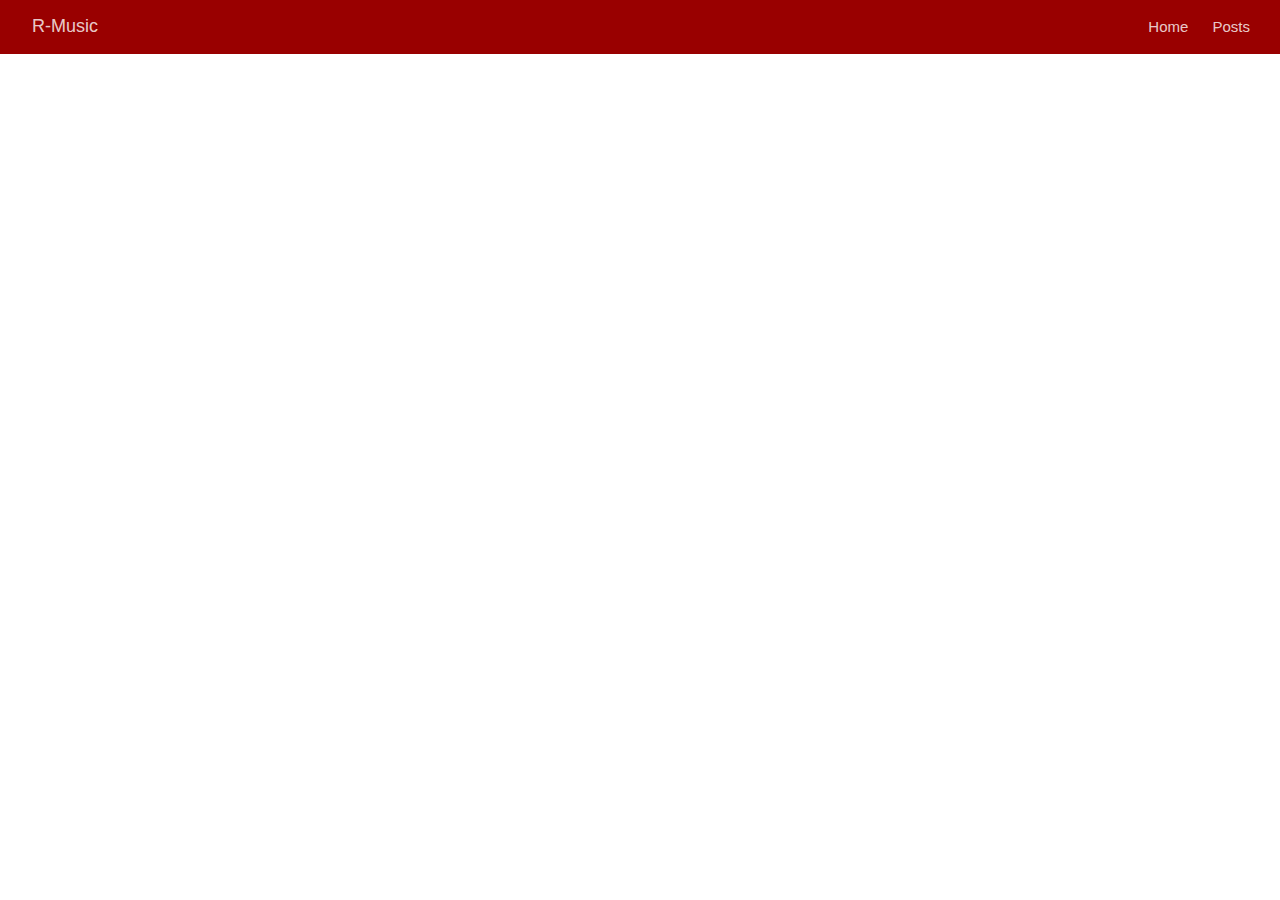
<file: index.html>
<!DOCTYPE html>

<html xmlns="http://www.w3.org/1999/xhtml" lang="" xml:lang="">

<head>
  <meta charset="utf-8"/>
  <meta name="viewport" content="width=device-width, initial-scale=1"/>
  <meta http-equiv="X-UA-Compatible" content="IE=Edge,chrome=1"/>
  <meta name="generator" content="radix" />
  <link rel="alternate" type="application/rss+xml" href="https://r-music.github.io/index.xml" />

  <style type="text/css">
  /* Hide doc at startup (prevent jankiness while JS renders/transforms) */
  body {
    visibility: hidden;
  }
  </style>

 <!--radix_placeholder_import_source-->
 <!--/radix_placeholder_import_source-->

  <!--radix_placeholder_meta_tags-->
  <title>R-Music</title>
  
  <meta property="description" itemprop="description" content="Music data extraction &amp; analysis in R"/>
  
  
  
  <!--  https://developers.facebook.com/docs/sharing/webmasters#markup -->
  <meta property="og:title" content="R-Music"/>
  <meta property="og:type" content="article"/>
  <meta property="og:description" content="Music data extraction &amp; analysis in R"/>
  <meta property="og:locale" content="en_US"/>
  <meta property="og:site_name" content="R-Music"/>
  
  <!--  https://dev.twitter.com/cards/types/summary -->
  <meta property="twitter:card" content="summary"/>
  <meta property="twitter:title" content="R-Music"/>
  <meta property="twitter:description" content="Music data extraction &amp; analysis in R"/>
  
  <!--/radix_placeholder_meta_tags-->
  <!--radix_placeholder_rmarkdown_metadata-->
  
  <script type="text/json" id="radix-rmarkdown-metadata">
  {"type":"list","attributes":{"names":{"type":"character","attributes":{},"value":["title","site","listing","description"]}},"value":[{"type":"character","attributes":{},"value":["R-Music"]},{"type":"character","attributes":{},"value":["radix::radix_website"]},{"type":"character","attributes":{},"value":["posts"]},{"type":"character","attributes":{},"value":["Music data extraction & analysis in R"]}]}
  </script>
  <!--/radix_placeholder_rmarkdown_metadata-->
  <!--radix_placeholder_navigation_in_header-->
  
  <script type="application/javascript">
  
    window.headroom_prevent_pin = false;
  
    window.document.addEventListener("DOMContentLoaded", function (event) {
  
      // initialize headroom for banner
      var header = $('header').get(0);
      var headerHeight = header.offsetHeight;
      var headroom = new Headroom(header, {
        onPin : function() {
          if (window.headroom_prevent_pin) {
            window.headroom_prevent_pin = false;
            headroom.unpin();
          }
        }
      });
      headroom.init();
      if(window.location.hash)
        headroom.unpin();
      $(header).addClass('headroom--transition');
  
      // offset scroll location for banner on hash change
      // (see: https://github.com/WickyNilliams/headroom.js/issues/38)
      window.addEventListener("hashchange", function(event) {
        window.scrollTo(0, window.pageYOffset - (headerHeight + 25));
      });
  
      // responsive menu
      $('.radix-site-header').each(function(i, val) {
        var topnav = $(this);
        var toggle = topnav.find('.nav-toggle');
        toggle.on('click', function() {
          topnav.toggleClass('responsive');
        });
      });
  
      // nav dropdowns
      $('.nav-dropbtn').click(function(e) {
        $(this).next('.nav-dropdown-content').toggleClass('nav-dropdown-active');
        $(this).parent().siblings('.nav-dropdown')
           .children('.nav-dropdown-content').removeClass('nav-dropdown-active');
      });
      $("body").click(function(e){
        $('.nav-dropdown-content').removeClass('nav-dropdown-active');
      });
      $(".nav-dropdown").click(function(e){
        e.stopPropagation();
      });
    });
  </script>
  
  <style type="text/css">
  
  /* Theme (user-documented overrideables for nav appearance) */
  
  .radix-site-nav {
    color: rgba(255, 255, 255, 0.8);
    background-color: #455a64;
    font-size: 15px;
    font-weight: 300;
  }
  
  .radix-site-nav a {
    color: inherit;
    text-decoration: none;
  }
  
  .radix-site-nav a:hover {
    color: white;
  }
  
  @media print {
    .radix-site-nav {
      display: none;
    }
  }
  
  .radix-site-header {
  
  }
  
  .radix-site-footer {
  
  }
  
  
  /* Site Header */
  
  .radix-site-header {
    width: 100%;
    box-sizing: border-box;
    z-index: 3;
  }
  
  .radix-site-header .nav-left {
    display: inline-block;
    margin-left: 8px;
  }
  
  @media screen and (max-width: 768px) {
    .radix-site-header .nav-left {
      margin-left: 0;
    }
  }
  
  
  .radix-site-header .nav-right {
    float: right;
    margin-right: 8px;
  }
  
  .radix-site-header a,
  .radix-site-header .title {
    display: inline-block;
    text-align: center;
    padding: 14px 10px 14px 10px;
  }
  
  .radix-site-header .title {
    font-size: 18px;
  }
  
  .radix-site-header .logo {
    padding: 0;
  }
  
  .radix-site-header .logo img {
    display: none;
    max-height: 20px;
    width: auto;
    margin-bottom: -4px;
  }
  
  .radix-site-header .nav-image img {
    max-height: 18px;
    width: auto;
    display: inline-block;
    margin-bottom: -3px;
  }
  
  
  
  @media screen and (min-width: 1000px) {
    .radix-site-header .logo img {
      display: inline-block;
    }
    .radix-site-header .nav-left {
      margin-left: 20px;
    }
    .radix-site-header .nav-right {
      margin-right: 20px;
    }
    .radix-site-header .title {
      padding-left: 12px;
    }
  }
  
  
  .radix-site-header .nav-toggle {
    display: none;
  }
  
  .nav-dropdown {
    display: inline-block;
    position: relative;
  }
  
  .nav-dropdown .nav-dropbtn {
    border: none;
    outline: none;
    color: rgba(255, 255, 255, 0.8);
    padding: 16px 10px;
    background-color: transparent;
    font-family: inherit;
    font-size: inherit;
    font-weight: inherit;
    margin: 0;
    margin-top: 1px;
    z-index: 2;
  }
  
  .nav-dropdown-content {
    display: none;
    position: absolute;
    background-color: white;
    min-width: 200px;
    border: 1px solid rgba(0,0,0,0.15);
    border-radius: 4px;
    box-shadow: 0px 8px 16px 0px rgba(0,0,0,0.1);
    z-index: 1;
    margin-top: 2px;
    white-space: nowrap;
    padding-top: 4px;
    padding-bottom: 4px;
  }
  
  .nav-dropdown-content hr {
    margin-top: 4px;
    margin-bottom: 4px;
    border: none;
    border-bottom: 1px solid rgba(0, 0, 0, 0.1);
  }
  
  .nav-dropdown-active {
    display: block;
  }
  
  .nav-dropdown-content a {
    color: black;
    padding: 6px 24px;
    text-decoration: none;
    display: block;
    text-align: left;
  }
  
  .nav-dropdown:hover .nav-dropbtn {
    color: white;
  }
  
  .nav-dropdown-content a:hover {
    background-color: #ddd;
    color: black;
  }
  
  .nav-right .nav-dropdown-content {
    margin-left: -45%;
    right: 0;
  }
  
  @media screen and (max-width: 768px) {
    .radix-site-header a, .radix-site-header .nav-dropdown  {display: none;}
    .radix-site-header a.nav-toggle {
      float: right;
      display: block;
    }
    .radix-site-header .title {
      margin-left: 0;
    }
    .radix-site-header .nav-right {
      margin-right: 0;
    }
    .radix-site-header {
      overflow: hidden;
    }
    .nav-right .nav-dropdown-content {
      margin-left: 0;
    }
  }
  
  
  @media screen and (max-width: 768px) {
    .radix-site-header.responsive {position: relative;}
    .radix-site-header.responsive a.nav-toggle {
      position: absolute;
      right: 0;
      top: 0;
    }
    .radix-site-header.responsive a,
    .radix-site-header.responsive .nav-dropdown {
      display: block;
      text-align: left;
    }
    .radix-site-header.responsive .nav-left,
    .radix-site-header.responsive .nav-right {
      width: 100%;
    }
    .radix-site-header.responsive .nav-dropdown {float: none;}
    .radix-site-header.responsive .nav-dropdown-content {position: relative;}
    .radix-site-header.responsive .nav-dropdown .nav-dropbtn {
      display: block;
      width: 100%;
      text-align: left;
    }
  }
  
  /* Site Footer */
  
  .radix-site-footer {
    width: 100%;
    overflow: hidden;
    box-sizing: border-box;
    z-index: 3;
    margin-top: 30px;
    padding-top: 30px;
    padding-bottom: 30px;
    text-align: center;
  }
  
  /* Headroom */
  
  d-title {
    padding-top: 6rem;
  }
  
  @media print {
    d-title {
      padding-top: 4rem;
    }
  }
  
  .headroom {
    z-index: 1000;
    position: fixed;
    top: 0;
    left: 0;
    right: 0;
  }
  
  .headroom--transition {
    transition: all .4s ease-in-out;
  }
  
  .headroom--unpinned {
    top: -100px;
  }
  
  .headroom--pinned {
    top: 0;
  }
  
  </style>
  
  <link href="site_libs/font-awesome-5.0.13/css/fa-svg-with-js.css" rel="stylesheet"/>
  <script src="site_libs/font-awesome-5.0.13/js/fontawesome-all.min.js"></script>
  <script src="site_libs/font-awesome-5.0.13/js/fa-v4-shims.min.js"></script>
  <script src="site_libs/headroom-0.9.4/headroom.min.js"></script>
  <!--/radix_placeholder_navigation_in_header-->
  <!--radix_placeholder_distill-->
  
  <style type="text/css">
  
  body {
    background-color: white;
  }
  
  .pandoc-table {
    width: 100%;
  }
  
  .pandoc-table th:not([align]) {
    text-align: left;
  }
  
  .pagedtable-footer {
    font-size: 15px;
  }
  
  .html-widget {
    margin-bottom: 2.0em;
  }
  
  .l-screen-inset {
    padding-right: 16px;
  }
  
  .shaded {
    background: rgb(247, 247, 247);
    padding-top: 20px;
    padding-bottom: 20px;
    border-top: 1px solid rgba(0, 0, 0, 0.1);
    border-bottom: 1px solid rgba(0, 0, 0, 0.1);
  }
  
  .shaded .html-widget {
    margin-bottom: 0;
    border: 1px solid rgba(0, 0, 0, 0.1);
  }
  
  .shaded .shaded-content {
    background: white;
  }
  
  .text-output {
    margin-top: 0;
    line-height: 1.5em;
  }
  
  .hidden {
    display: none !important;
  }
  
  d-article {
    padding-bottom: 30px;
  }
  
  d-appendix {
    padding-top: 30px;
  }
  
  d-article>p>img {
    width: 100%;
  }
  
  d-article iframe {
    border: 1px solid rgba(0, 0, 0, 0.1);
    margin-bottom: 2.0em;
    width: 100%;
  }
  
  figure img.external {
    background: white;
    border: 1px solid rgba(0, 0, 0, 0.1);
    box-shadow: 0 1px 8px rgba(0, 0, 0, 0.1);
    padding: 18px;
    box-sizing: border-box;
  }
  
  /* CSS for table of contents */
  
  .d-toc {
    color: rgba(0,0,0,0.8);
    font-size: 0.8em;
    line-height: 1em;
  }
  
  .d-toc-header {
    font-size: 0.6rem;
    font-weight: 400;
    color: rgba(0, 0, 0, 0.5);
    text-transform: uppercase;
    margin-top: 0;
    margin-bottom: 1.3em;
  }
  
  .d-toc a {
    border-bottom: none;
  }
  
  .d-toc ul {
    padding-left: 0;
  }
  
  .d-toc li>ul {
    padding-top: 0.8em;
    padding-left: 16px;
    margin-bottom: 0.6em;
  }
  
  .d-toc ul,
  .d-toc li {
    list-style-type: none;
  }
  
  .d-toc li {
    margin-bottom: 0.9em;
  }
  
  .d-toc-separator {
    margin-top: 20px;
    margin-bottom: 2em;
  }
  
  .d-article-with-toc {
    border-top: none;
    padding-top: 0;
  }
  
  
  
  /* Tweak code blocks (note that this CSS is repeated above in an injection
     into the d-code shadow dom) */
  
  pre.d-code code.d-code {
    padding-left: 10px;
    font-size: 12px;
    border-left: 2px solid rgba(0,0,0,0.1);
  }
  
  pre.text-output {
  
    font-size: 12px;
    color: black;
    background: none;
    font-family: Consolas, Monaco, 'Andale Mono', 'Ubuntu Mono', monospace;
    text-align: left;
    white-space: pre;
    word-spacing: normal;
    word-break: normal;
    word-wrap: normal;
    line-height: 1.5;
  
    -moz-tab-size: 4;
    -o-tab-size: 4;
    tab-size: 4;
  
    -webkit-hyphens: none;
    -moz-hyphens: none;
    -ms-hyphens: none;
    hyphens: none;
  }
  
  @media(min-width: 768px) {
  pre.d-code code.d-code  {
      padding-left: 18px;
      font-size: 14px;
  }
  pre.text-output {
    font-size: 14px;
  }
  }
  
  /* Tweak 1000px media break to show more text */
  
  @media(min-width: 1000px) {
    .base-grid,
    distill-header,
    d-title,
    d-abstract,
    d-article,
    d-appendix,
    distill-appendix,
    d-byline,
    d-footnote-list,
    d-citation-list,
    distill-footer {
      grid-template-columns: [screen-start] 1fr [page-start kicker-start] 80px [middle-start] 50px [text-start kicker-end] 65px 65px 65px 65px 65px 65px 65px 65px [text-end gutter-start] 65px [middle-end] 65px [page-end gutter-end] 1fr [screen-end];
      grid-column-gap: 16px;
    }
  
    .grid {
      grid-column-gap: 16px;
    }
  
    d-article {
      font-size: 1.06rem;
      line-height: 1.7em;
    }
    figure .caption {
      font-size: 13px;
    }
  }
  
  @media(min-width: 1180px) {
    .base-grid,
    distill-header,
    d-title,
    d-abstract,
    d-article,
    d-appendix,
    distill-appendix,
    d-byline,
    d-footnote-list,
    d-citation-list,
    distill-footer {
      grid-template-columns: [screen-start] 1fr [page-start kicker-start] 60px [middle-start] 60px [text-start kicker-end] 60px 60px 60px 60px 60px 60px 60px 60px [text-end gutter-start] 60px [middle-end] 60px [page-end gutter-end] 1fr [screen-end];
      grid-column-gap: 32px;
    }
  
    .grid {
      grid-column-gap: 32px;
    }
  }
  
  
  /* Get the citation styles for the appendix (not auto-injected on render since
     we do our own rendering of the citation appendix) */
  
  d-appendix .citation-appendix,
  .d-appendix .citation-appendix {
    font-size: 11px;
    line-height: 15px;
    border-left: 1px solid rgba(0, 0, 0, 0.1);
    padding-left: 18px;
    border: 1px solid rgba(0,0,0,0.1);
    background: rgba(0, 0, 0, 0.02);
    padding: 10px 18px;
    border-radius: 3px;
    color: rgba(150, 150, 150, 1);
    overflow: hidden;
    margin-top: -12px;
    white-space: pre-wrap;
    word-wrap: break-word;
  }
  
  
  /* Social footer */
  
  .social_footer {
    margin-top: 30px;
    margin-bottom: 0;
    color: rgba(0,0,0,0.67);
  }
  
  .disqus-comments {
    margin-right: 30px;
  }
  
  .disqus-comment-count {
    border-bottom: 1px solid rgba(0, 0, 0, 0.4);
    cursor: pointer;
  }
  
  #disqus_thread {
    margin-top: 30px;
  }
  
  .article-sharing a {
    border-bottom: none;
    margin-right: 8px;
  }
  
  .article-sharing a:hover {
    border-bottom: none;
  }
  
  .sidebar-section.subscribe {
    font-size: 12px;
    line-height: 1.6em;
  }
  
  .subscribe p {
    margin-bottom: 0.5em;
  }
  
  
  .article-footer .subscribe {
    font-size: 15px;
    margin-top: 45px;
  }
  
  
  /* Improve display for browsers without grid (IE/Edge <= 15) */
  
  .downlevel {
    line-height: 1.6em;
    font-family: -apple-system, BlinkMacSystemFont, "Segoe UI", Roboto, Oxygen, Ubuntu, Cantarell, "Fira Sans", "Droid Sans", "Helvetica Neue", Arial, sans-serif;
    margin: 0;
  }
  
  .downlevel .d-title {
    padding-top: 6rem;
    padding-bottom: 1.5rem;
  }
  
  .downlevel .d-title h1 {
    font-size: 50px;
    font-weight: 700;
    line-height: 1.1em;
    margin: 0 0 0.5rem;
  }
  
  .downlevel .d-title p {
    font-weight: 300;
    font-size: 1.2rem;
    line-height: 1.55em;
    margin-top: 0;
  }
  
  .downlevel .d-byline {
    padding-top: 0.8em;
    padding-bottom: 0.8em;
    font-size: 0.8rem;
    line-height: 1.8em;
  }
  
  .downlevel .section-separator {
    border: none;
    border-top: 1px solid rgba(0, 0, 0, 0.1);
  }
  
  .downlevel .d-article {
    font-size: 1.06rem;
    line-height: 1.7em;
    padding-top: 1rem;
    padding-bottom: 2rem;
  }
  
  
  .downlevel .d-appendix {
    padding-left: 0;
    padding-right: 0;
    max-width: none;
    font-size: 0.8em;
    line-height: 1.7em;
    margin-bottom: 0;
    color: rgba(0,0,0,0.5);
    padding-top: 40px;
    padding-bottom: 48px;
  }
  
  .downlevel .footnotes ol {
    padding-left: 13px;
  }
  
  .downlevel .base-grid,
  .downlevel .distill-header,
  .downlevel .d-title,
  .downlevel .d-abstract,
  .downlevel .d-article,
  .downlevel .d-appendix,
  .downlevel .distill-appendix,
  .downlevel .d-byline,
  .downlevel .d-footnote-list,
  .downlevel .d-citation-list,
  .downlevel .distill-footer,
  .downlevel .appendix-bottom,
  .downlevel .posts-container {
    padding-left: 40px;
    padding-right: 40px;
  }
  
  @media(min-width: 768px) {
    .downlevel .base-grid,
    .downlevel .distill-header,
    .downlevel .d-title,
    .downlevel .d-abstract,
    .downlevel .d-article,
    .downlevel .d-appendix,
    .downlevel .distill-appendix,
    .downlevel .d-byline,
    .downlevel .d-footnote-list,
    .downlevel .d-citation-list,
    .downlevel .distill-footer,
    .downlevel .appendix-bottom,
    .downlevel .posts-container {
    padding-left: 150px;
    padding-right: 150px;
    max-width: 900px;
  }
  }
  
  .downlevel pre code {
    display: block;
    border-left: 2px solid rgba(0, 0, 0, .1);
    padding: 0 0 0 20px;
    font-size: 14px;
  }
  
  .downlevel code, .downlevel pre {
    color: black;
    background: none;
    font-family: Consolas, Monaco, 'Andale Mono', 'Ubuntu Mono', monospace;
    text-align: left;
    white-space: pre;
    word-spacing: normal;
    word-break: normal;
    word-wrap: normal;
    line-height: 1.5;
  
    -moz-tab-size: 4;
    -o-tab-size: 4;
    tab-size: 4;
  
    -webkit-hyphens: none;
    -moz-hyphens: none;
    -ms-hyphens: none;
    hyphens: none;
  }
  
  </style>
  
  <script type="application/javascript">
  
  function is_downlevel_browser() {
    if (bowser.isUnsupportedBrowser({ msie: "12", msedge: "16"},
                                   window.navigator.userAgent)) {
      return true;
    } else {
      return window.load_distill_framework === undefined;
    }
  }
  
  // show body when load is complete
  function on_load_complete() {
  
    // set body to visible
    document.body.style.visibility = 'visible';
  
    // force redraw for leaflet widgets
    if (window.HTMLWidgets) {
      var maps = window.HTMLWidgets.findAll(".leaflet");
      $.each(maps, function(i, el) {
        var map = this.getMap();
        map.invalidateSize();
        map.eachLayer(function(layer) {
          if (layer instanceof L.TileLayer)
            layer.redraw();
        });
      });
    }
  
    // trigger 'shown' so htmlwidgets resize
    $('d-article').trigger('shown');
  }
  
  function init_distill() {
  
    init_common();
  
    // create front matter
    var front_matter = $('<d-front-matter></d-front-matter>');
    $('#distill-front-matter').wrap(front_matter);
  
    // create d-title
    $('.d-title').changeElementType('d-title');
  
    // create d-byline
    var byline = $('<d-byline></d-byline>');
    $('.d-byline').replaceWith(byline);
  
    // create d-article
    var article = $('<d-article></d-article>');
    $('.d-article').wrap(article).children().unwrap();
  
    // move posts container into article
    $('.posts-container').appendTo($('d-article'));
  
    // create d-appendix
    $('.d-appendix').changeElementType('d-appendix');
  
    // create d-bibliography
    var bibliography = $('<d-bibliography></d-bibliography>');
    $('#distill-bibliography').wrap(bibliography);
  
    // flag indicating that we have appendix items
    var appendix = $('.appendix-bottom').children('h3').length > 0;
  
    // replace citations with <d-cite>
    $('.citation').each(function(i, val) {
      appendix = true;
      var cites = $(this).attr('data-cites').split(" ");
      var dt_cite = $('<d-cite></d-cite>');
      dt_cite.attr('key', cites.join());
      $(this).replaceWith(dt_cite);
    });
    // remove refs
    $('#refs').remove();
  
    // replace footnotes with <d-footnote>
    $('.footnote-ref').each(function(i, val) {
      appendix = true;
      var href = $(this).attr('href');
      var id = href.replace('#', '');
      var fn = $('#' + id);
      var fn_p = $('#fn1>p');
      fn_p.find('.footnote-back').remove();
      var text = fn_p.text();
      var dtfn = $('<d-footnote></d-footnote>');
      dtfn.text(text);
      $(this).replaceWith(dtfn);
    });
    // remove footnotes
    $('.footnotes').remove();
  
    $('h1.appendix, h2.appendix').each(function(i, val) {
      $(this).changeElementType('h3');
    });
    $('h3.appendix').each(function(i, val) {
      var id = $(this).attr('id');
      $('.d-toc a[href="#' + id + '"]').parent().remove();
      appendix = true;
      $(this).nextUntil($('h1, h2, h3')).addBack().appendTo($('d-appendix'));
    });
  
    // show d-appendix if we have appendix content
    $("d-appendix").css('display', appendix ? 'grid' : 'none');
  
    // replace code blocks with d-code
    $('pre>code').each(function(i, val) {
      var code = $(this);
      var pre = code.parent();
      var clz = "";
      var language = pre.attr('class');
      if (language) {
        if ($.inArray(language, ["r", "cpp", "c", "java"]) != -1)
          language = "clike";
        language = ' language="' + language + '"';
        var dt_code = $('<d-code block' + language + clz + '></d-code>');
        dt_code.text(code.text());
        pre.replaceWith(dt_code);
      } else {
        code.addClass('text-output').unwrap().changeElementType('pre');
      }
    });
  
    // localize layout chunks to just output
    $('.layout-chunk').each(function(i, val) {
  
      // capture layout
      var layout = $(this).attr('data-layout');
  
      // apply layout to markdown level block elements
      var elements = $(this).children().not('d-code, pre.text-output, script');
      elements.each(function(i, el) {
        var layout_div = $('<div class="' + layout + '"></div>');
        if (layout_div.hasClass('shaded')) {
          var shaded_content = $('<div class="shaded-content"></div>');
          $(this).wrap(shaded_content);
          $(this).parent().wrap(layout_div);
        } else {
          $(this).wrap(layout_div);
        }
      });
  
  
      // unwrap the layout-chunk div
      $(this).children().unwrap();
    });
  
    // load distill framework
    load_distill_framework();
  
    // wait for window.distillRunlevel == 4 to do post processing
    function distill_post_process() {
  
      if (!window.distillRunlevel || window.distillRunlevel < 4)
        return;
  
      // hide author/affiliations entirely if we have no authors
      var front_matter = JSON.parse($("#distill-front-matter").html());
      var have_authors = front_matter.authors && front_matter.authors.length > 0;
      if (!have_authors)
        $('d-byline').addClass('hidden');
  
      // table of contents
      if (have_authors) // adjust border if we are in authors
        $('.d-toc').parent().addClass('d-article-with-toc');
  
      // strip links that point to #
      $('.authors-affiliations').find('a[href="#"]').removeAttr('href');
  
      // hide elements of author/affiliations grid that have no value
      function hide_byline_column(caption) {
        $('d-byline').find('h3:contains("' + caption + '")').parent().css('visibility', 'hidden');
      }
  
      // affiliations
      var have_affiliations = false;
      for (var i = 0; i<front_matter.authors.length; ++i) {
        var author = front_matter.authors[i];
        if (author.affiliation !== "&nbsp;") {
          have_affiliations = true;
          break;
        }
      }
      if (!have_affiliations)
        $('d-byline').find('h3:contains("Affiliations")').css('visibility', 'hidden');
  
      // published date
      if (!front_matter.publishedDate)
        hide_byline_column("Published");
  
      // document object identifier
      var doi = $('d-byline').find('h3:contains("DOI")');
      var doi_p = doi.next().empty();
      if (!front_matter.doi) {
        // if we have a citation and valid citationText then link to that
        if ($('#citation').length > 0 && front_matter.citationText) {
          doi.html('Citation');
          $('<a href="#citation"></a>')
            .text(front_matter.citationText)
            .appendTo(doi_p);
        } else {
          hide_byline_column("DOI");
        }
      } else {
        $('<a></a>')
           .attr('href', "https://doi.org/" + front_matter.doi)
           .html(front_matter.doi)
           .appendTo(doi_p);
      }
  
       // change plural form of authors/affiliations
      if (front_matter.authors.length === 1) {
        var grid = $('.authors-affiliations');
        grid.children('h3:contains("Authors")').text('Author');
        grid.children('h3:contains("Affiliations")').text('Affiliation');
      }
  
      // inject pre code styles (can't do this with a global stylesheet b/c a shadow root is used)
      $('d-code').each(function(i, val) {
        var style = document.createElement('style');
        style.innerHTML = 'pre code { padding-left: 10px; font-size: 12px; border-left: 2px solid rgba(0,0,0,0.1); } ' +
                          '@media(min-width: 768px) { pre code { padding-left: 18px; font-size: 14px; } }';
        if (this.shadowRoot)
          this.shadowRoot.appendChild(style);
      });
  
      // move appendix-bottom entries to the bottom
      $('.appendix-bottom').appendTo('d-appendix').children().unwrap();
      $('.appendix-bottom').remove();
  
      // clear polling timer
      clearInterval(tid);
  
      // show body now that everything is ready
      on_load_complete();
    }
  
    var tid = setInterval(distill_post_process, 50);
    distill_post_process();
  
  }
  
  function init_downlevel() {
  
    init_common();
  
     // insert hr after d-title
    $('.d-title').after($('<hr class="section-separator"/>'));
  
    // check if we have authors
    var front_matter = JSON.parse($("#distill-front-matter").html());
    var have_authors = front_matter.authors && front_matter.authors.length > 0;
  
    // manage byline/border
    if (!have_authors)
      $('.d-byline').remove();
    $('.d-byline').after($('<hr class="section-separator"/>'));
    $('.d-byline a').remove();
  
    // remove toc
    $('.d-toc-header').remove();
    $('.d-toc').remove();
    $('.d-toc-separator').remove();
  
    // move appendix elements
    $('h1.appendix, h2.appendix').each(function(i, val) {
      $(this).changeElementType('h3');
    });
    $('h3.appendix').each(function(i, val) {
      $(this).nextUntil($('h1, h2, h3')).addBack().appendTo($('.d-appendix'));
    });
  
  
    // inject headers into references and footnotes
    var refs_header = $('<h3></h3>');
    refs_header.text('References');
    $('#refs').prepend(refs_header);
  
    var footnotes_header = $('<h3></h3');
    footnotes_header.text('Footnotes');
    $('.footnotes').children('hr').first().replaceWith(footnotes_header);
  
    // move appendix-bottom entries to the bottom
    $('.appendix-bottom').appendTo('.d-appendix').children().unwrap();
    $('.appendix-bottom').remove();
  
    // remove appendix if it's empty
    if ($('.d-appendix').children().length === 0)
      $('.d-appendix').remove();
  
    // prepend separator above appendix
    $('.d-appendix').before($('<hr class="section-separator" style="clear: both"/>'));
  
    // trim code
    $('pre>code').each(function(i, val) {
      $(this).html($.trim($(this).html()));
    });
  
    // move posts-container right before article
    $('.posts-container').insertBefore($('.d-article'));
  
    $('body').addClass('downlevel');
  
    on_load_complete();
  }
  
  
  function init_common() {
  
    // jquery plugin to change element types
    (function($) {
      $.fn.changeElementType = function(newType) {
        var attrs = {};
  
        $.each(this[0].attributes, function(idx, attr) {
          attrs[attr.nodeName] = attr.nodeValue;
        });
  
        this.replaceWith(function() {
          return $("<" + newType + "/>", attrs).append($(this).contents());
        });
      };
    })(jQuery);
  
    // prevent underline for linked images
    $('a > img').parent().css({'border-bottom' : 'none'});
  
    // mark figures created by knitr chunks as 100% width
    $('.layout-chunk').each(function(i, val) {
      $(this).find('img, .html-widget').css('width', '100%');
    });
  
    // auto-append index.html to post-preview links in file: protocol
    // and in rstudio ide preview
    $('.post-preview').each(function(i, val) {
      if (window.location.protocol === "file:")
        $(this).attr('href', $(this).attr('href') + "index.html");
    });
  
    // get rid of index.html references in header
    if (window.location.protocol !== "file:") {
      $('.radix-site-header a').each(function(i,val) {
        $(this).attr('href', $(this).attr('href').replace("index.html", "./"));
      });
    }
  
    // add class to pandoc style tables
    $('tr.header').parent('thead').parent('table').addClass('pandoc-table');
    $('.kable-table').children('table').addClass('pandoc-table');
  
  
    // initialize posts list
    if (window.init_posts_list)
      window.init_posts_list();
  
    // implmement disqus comment link
    $('.disqus-comment-count').click(function() {
      window.headroom_prevent_pin = true;
      $('#disqus_thread').toggleClass('hidden');
      if (!$('#disqus_thread').hasClass('hidden')) {
        var offset = $(this).offset();
        $('html, body').animate({
          scrollTop: offset.top - 35
        });
      }
    });
  }
  
  document.addEventListener('DOMContentLoaded', function() {
    if (is_downlevel_browser())
      init_downlevel();
    else
      window.addEventListener('WebComponentsReady', init_distill);
  });
  
  </script>
  
  <!--/radix_placeholder_distill-->
  <script src="site_libs/jquery-1.11.3/jquery.min.js"></script>
  <script src="site_libs/bowser-1.9.3/bowser.min.js"></script>
  <script src="site_libs/webcomponents-2.0.0/webcomponents.js"></script>
  <script src="site_libs/distill-2.2.21/template.v2.js"></script>
  <!--radix_placeholder_site_in_header-->
  <style type="text/css">
  .radix-site-nav {
      color: rgba(255, 255, 255, 0.8);
      background-color: #990000;
      font-size: 15px;
      font-weight: 300;
  }
    
  d-title{
    background-image: url('img/logo.png');
    background-repeat: no-repeat;
    background-position: 75% 70%;
    background-size: 8%;
  }
  
  img {
    width: 100%;
    max-width: 100%;
    height: auto;
  }
  
  
  </style>
  <!--/radix_placeholder_site_in_header-->

  <link rel="stylesheet" href="styles.css" type="text/css"/>

</head>

<body class="layout-listing">

<!--radix_placeholder_front_matter-->

<script id="distill-front-matter" type="text/json">
{"title":"R-Music","description":"Music data extraction & analysis in R","authors":[]}
</script>

<!--/radix_placeholder_front_matter-->
<!--radix_placeholder_navigation_before_body-->
<header class="header header--fixed" role="banner">
<nav class="radix-site-nav radix-site-header">
<div class="nav-left">
<a href="index.html" class="title">R-Music</a>
</div>
<div class="nav-right">
<a href="about.html">Home</a>
<a href="about.html">Posts</a>
<a href="javascript:void(0);" class="nav-toggle">&#9776;</a>
</div>
</nav>
</header>
<!--/radix_placeholder_navigation_before_body-->
<!--radix_placeholder_site_before_body-->
<!--/radix_placeholder_site_before_body-->
<!--radix_placeholder_article_listing-->

<style type="text/css">

/* Styles for listing layout (hide title) */
.layout-listing d-title, .layout-listing .d-title {
  display: none;
}

/* Styles for posts lists (not auto-injected) */


.posts-with-sidebar {
  padding-left: 45px;
  padding-right: 45px;
}

.posts-list .description h2,
.posts-list .description p {
  font-family: -apple-system, BlinkMacSystemFont, "Segoe UI", Roboto, Oxygen, Ubuntu, Cantarell, "Fira Sans", "Droid Sans", "Helvetica Neue", Arial, sans-serif;
}

.posts-list .description h2 {
  font-weight: 700;
  border-bottom: none;
  padding-bottom: 0;
}

.posts-list h2.post-tag {
  border-bottom: 1px solid rgba(0, 0, 0, 0.2);
  padding-bottom: 12px;
}
.posts-list {
  margin-top: 24px;
  margin-bottom: 24px;
}

.posts-list .post-preview {
  text-decoration: none;
  overflow: hidden;
  display: block;
  border-bottom: 1px solid rgba(0, 0, 0, 0.1);
  padding: 24px 0;
}

.post-preview-last {
  border-bottom: none !important;
}

.posts-list .post-preview h2 {
  margin: 0 0 6px 0;
  line-height: 1.2em;
  font-style: normal;
  font-size: 24px;
}

.posts-list .post-preview p {
  margin: 0 0 12px 0;
  line-height: 1.4em;
  font-size: 16px;
}

.posts-list .post-preview .thumbnail {
  box-sizing: border-box;
  margin-bottom: 24px;
  position: relative;
  max-width: 500px;
}
.posts-list .post-preview img {
  width: 100%;
  display: block;
}

.posts-list .metadata {
  font-size: 12px;
  line-height: 1.4em;
  margin-bottom: 18px;
}

.posts-list .metadata > * {
  display: inline-block;
}

.posts-list .metadata .publishedDate {
  margin-right: 1em;
}

.posts-list .metadata .tags {
  margin-top: 1em;
}

.posts-list .tags .tag {
  color: rgba(0,0,0,0.67);
  padding: 0.3em 0.5em;
  margin: 0;
  font-size: 80%;
  border: 1px solid rgba(0,0,0,0.4);
  border-radius: 3px;
  text-transform: uppercase;
  font-weight: 500;
}

.posts-list img {
  opacity: 1;
}

.posts-list img[data-src] {
  opacity: 0;
}

.posts-more {
  clear: both;
}


.posts-sidebar {
  font-size: 16px;
}

.posts-sidebar h3 {
  font-size: 16px;
  margin-top: 0;
  margin-bottom: 0.5em;
  font-weight: 400;
  text-transform: uppercase;
}

.sidebar-section {
  margin-bottom: 30px;
}

.categories ul {
  list-style-type: none;
  margin: 0;
  padding: 0;
}

.categories li {
  color: rgba(0, 0, 0, 0.8);
  margin-bottom: 0;
}

.categories li>a {
  border-bottom: none;
}

.categories li>a:hover {
  border-bottom: 1px solid rgba(0, 0, 0, 0.4);
}

.categories .active {
  font-weight: 600;
}

.categories .category-count {
  color: rgba(0, 0, 0, 0.4);
}


@media(min-width: 768px) {
  .posts-list .post-preview h2 {
    font-size: 26px;
  }
  .posts-list {
    margin-top: 60px;
  }
  .posts-list .post-preview .thumbnail {
    float: right;
    width: 35%;
    margin-bottom: 0;
  }
  .posts-list .post-preview .description {
    float: left;
    width: 45%;
  }
  .posts-list .post-preview .metadata {
    float: left;
    width: 15%;
    margin-top: 8px;
  }
  .posts-list .post-preview p {
    margin: 0 0 12px 0;
    line-height: 1.5em;
    font-size: 16px;
  }
  .posts-with-sidebar .posts-list {
    float: left;
    width: 72%;
  }
  .posts-with-sidebar .posts-sidebar {
    float: right;
    width: 20%;
    margin-top: 60px;
    padding-top: 24px;
    padding-bottom: 24px;
  }
}

.downlevel .posts-list .post-preview {
  color: inherit;
}

</style>

<script type="application/javascript">

function init_posts_list() {

  function load_image(img) {
    var src = $(img).attr('data-src');
    if (src) {
      $(img).attr('src', src);
      $(img).load(function() {
        img.removeAttribute('data-src');
      });
    }
  }

  function set_posts_visible(posts, visible) {
    if (visible) {

      // show bottom border by default
      $(posts).removeClass('post-preview-last');

      // apply limits if need be
      var max_posts = 25;
      var apply_limits = $('.posts-container').hasClass('posts-apply-limit');
      if (apply_limits && posts.length > max_posts) {
        posts = $(posts).slice(0, max_posts);
      } else {
        $('.posts-more a').addClass('hidden');
      }

      // apply last style
      $(posts.slice(-1)[0]).addClass('post-preview-last');

      $(posts).removeClass('hidden');
      $(posts).find('img[data-src]').each(function(i, img) {
        load_image(img);
      });
    } else {
      $(posts).addClass('hidden');
    }
  }

  function apply_hash_filter() {

    // clear active state
    $('.categories .active').removeClass('active');

    // mark all posts invisible to start
    set_posts_visible($('.posts-list').children(), false);

    // if we have a hash filter
    if (window.location.hash) {

      // mark posts that match the category visible
      var page_category = window.location.hash.replace("#", "");
      var posts = $('.post-metadata').map(function(idx, script) {
        var metadata = $.parseJSON($(script).html());
        var post = null;
        $.each(metadata.categories, function(idx, category) {
          category = category.replace(/ /g,"_");
          if (category == page_category) {
            post = $(script).parent().get();
            return false;
          }
        });
        return post;
      });
      set_posts_visible(posts, true);

      // mark the hash active
      $('.categories li>a[href="' + window.location.hash + '"]').addClass('active');

    } else {

      // no hash filter, make all posts visible (subject to max display)
      set_posts_visible($('.posts-list').children(), true);

    }
  }

  // more articles
  function apply_post_limits(apply) {
    if (apply) {
      $('.posts-container').addClass('posts-apply-limit');
      $('.posts-more a').removeClass('hidden');
    } else {
      $('.posts-container').removeClass('posts-apply-limit');
      $('.posts-more a').addClass('hidden');
    }
  }

  // hash filter handling
  apply_hash_filter();
  $(window).on('hashchange',function() {
    apply_post_limits(true);
    apply_hash_filter();
  });

  // more articles link
  $('.posts-more a').click(function(e) {
    e.preventDefault();
    apply_post_limits(false);
    apply_hash_filter();
    return false;
  });

}

</script>



<div class="posts-container posts-apply-limit l-page">
<div class="posts-list"></div>
<div class="posts-more">
<a href="#">More articles &raquo;</a>
</div>
</div>
<!--/radix_placeholder_article_listing-->

<div class="d-title">
<h1>R-Music</h1>
<p>Music data extraction &amp; analysis in R</p>
</div>


<div class="d-article">

<!--radix_placeholder_article_footer-->
<!--/radix_placeholder_article_footer-->
</div>

<div class="d-appendix">
</div>


<!--radix_placeholder_site_after_body-->
<!--/radix_placeholder_site_after_body-->
<!--radix_placeholder_appendices-->
<div class="appendix-bottom"></div>
<!--/radix_placeholder_appendices-->
<!--radix_placeholder_navigation_after_body-->
<!--/radix_placeholder_navigation_after_body-->

</body>

</html>
</file>
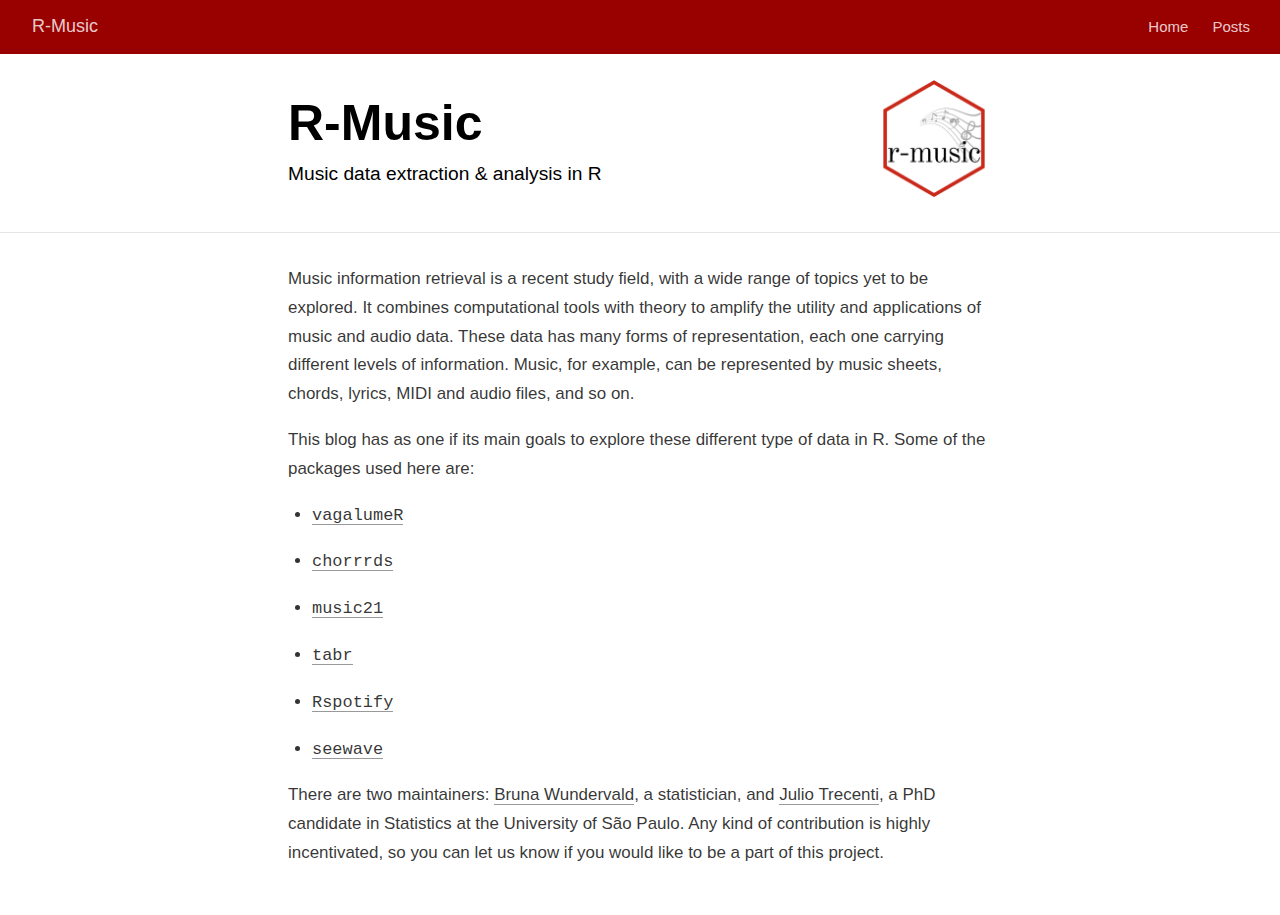
<file: about.html>
<!DOCTYPE html>

<html xmlns="http://www.w3.org/1999/xhtml" lang="" xml:lang="">

<head>
  <meta charset="utf-8"/>
  <meta name="viewport" content="width=device-width, initial-scale=1"/>
  <meta http-equiv="X-UA-Compatible" content="IE=Edge,chrome=1"/>
  <meta name="generator" content="radix" />

  <style type="text/css">
  /* Hide doc at startup (prevent jankiness while JS renders/transforms) */
  body {
    visibility: hidden;
  }
  </style>

 <!--radix_placeholder_import_source-->
 <!--/radix_placeholder_import_source-->

  <!--radix_placeholder_meta_tags-->
  <title>R-Music</title>
  
  <meta property="description" itemprop="description" content="Music data extraction &amp; analysis in R"/>
  
  
  
  <!--  https://developers.facebook.com/docs/sharing/webmasters#markup -->
  <meta property="og:title" content="R-Music"/>
  <meta property="og:type" content="article"/>
  <meta property="og:description" content="Music data extraction &amp; analysis in R"/>
  <meta property="og:locale" content="en_US"/>
  <meta property="og:site_name" content="R-Music"/>
  
  <!--  https://dev.twitter.com/cards/types/summary -->
  <meta property="twitter:card" content="summary"/>
  <meta property="twitter:title" content="R-Music"/>
  <meta property="twitter:description" content="Music data extraction &amp; analysis in R"/>
  
  <!--/radix_placeholder_meta_tags-->
  <!--radix_placeholder_rmarkdown_metadata-->
  
  <script type="text/json" id="radix-rmarkdown-metadata">
  {"type":"list","attributes":{"names":{"type":"character","attributes":{},"value":["title","description"]}},"value":[{"type":"character","attributes":{},"value":["R-Music"]},{"type":"character","attributes":{},"value":["Music data extraction & analysis in R"]}]}
  </script>
  <!--/radix_placeholder_rmarkdown_metadata-->
  <!--radix_placeholder_navigation_in_header-->
  
  <script type="application/javascript">
  
    window.headroom_prevent_pin = false;
  
    window.document.addEventListener("DOMContentLoaded", function (event) {
  
      // initialize headroom for banner
      var header = $('header').get(0);
      var headerHeight = header.offsetHeight;
      var headroom = new Headroom(header, {
        onPin : function() {
          if (window.headroom_prevent_pin) {
            window.headroom_prevent_pin = false;
            headroom.unpin();
          }
        }
      });
      headroom.init();
      if(window.location.hash)
        headroom.unpin();
      $(header).addClass('headroom--transition');
  
      // offset scroll location for banner on hash change
      // (see: https://github.com/WickyNilliams/headroom.js/issues/38)
      window.addEventListener("hashchange", function(event) {
        window.scrollTo(0, window.pageYOffset - (headerHeight + 25));
      });
  
      // responsive menu
      $('.radix-site-header').each(function(i, val) {
        var topnav = $(this);
        var toggle = topnav.find('.nav-toggle');
        toggle.on('click', function() {
          topnav.toggleClass('responsive');
        });
      });
  
      // nav dropdowns
      $('.nav-dropbtn').click(function(e) {
        $(this).next('.nav-dropdown-content').toggleClass('nav-dropdown-active');
        $(this).parent().siblings('.nav-dropdown')
           .children('.nav-dropdown-content').removeClass('nav-dropdown-active');
      });
      $("body").click(function(e){
        $('.nav-dropdown-content').removeClass('nav-dropdown-active');
      });
      $(".nav-dropdown").click(function(e){
        e.stopPropagation();
      });
    });
  </script>
  
  <style type="text/css">
  
  /* Theme (user-documented overrideables for nav appearance) */
  
  .radix-site-nav {
    color: rgba(255, 255, 255, 0.8);
    background-color: #455a64;
    font-size: 15px;
    font-weight: 300;
  }
  
  .radix-site-nav a {
    color: inherit;
    text-decoration: none;
  }
  
  .radix-site-nav a:hover {
    color: white;
  }
  
  @media print {
    .radix-site-nav {
      display: none;
    }
  }
  
  .radix-site-header {
  
  }
  
  .radix-site-footer {
  
  }
  
  
  /* Site Header */
  
  .radix-site-header {
    width: 100%;
    box-sizing: border-box;
    z-index: 3;
  }
  
  .radix-site-header .nav-left {
    display: inline-block;
    margin-left: 8px;
  }
  
  @media screen and (max-width: 768px) {
    .radix-site-header .nav-left {
      margin-left: 0;
    }
  }
  
  
  .radix-site-header .nav-right {
    float: right;
    margin-right: 8px;
  }
  
  .radix-site-header a,
  .radix-site-header .title {
    display: inline-block;
    text-align: center;
    padding: 14px 10px 14px 10px;
  }
  
  .radix-site-header .title {
    font-size: 18px;
  }
  
  .radix-site-header .logo {
    padding: 0;
  }
  
  .radix-site-header .logo img {
    display: none;
    max-height: 20px;
    width: auto;
    margin-bottom: -4px;
  }
  
  .radix-site-header .nav-image img {
    max-height: 18px;
    width: auto;
    display: inline-block;
    margin-bottom: -3px;
  }
  
  
  
  @media screen and (min-width: 1000px) {
    .radix-site-header .logo img {
      display: inline-block;
    }
    .radix-site-header .nav-left {
      margin-left: 20px;
    }
    .radix-site-header .nav-right {
      margin-right: 20px;
    }
    .radix-site-header .title {
      padding-left: 12px;
    }
  }
  
  
  .radix-site-header .nav-toggle {
    display: none;
  }
  
  .nav-dropdown {
    display: inline-block;
    position: relative;
  }
  
  .nav-dropdown .nav-dropbtn {
    border: none;
    outline: none;
    color: rgba(255, 255, 255, 0.8);
    padding: 16px 10px;
    background-color: transparent;
    font-family: inherit;
    font-size: inherit;
    font-weight: inherit;
    margin: 0;
    margin-top: 1px;
    z-index: 2;
  }
  
  .nav-dropdown-content {
    display: none;
    position: absolute;
    background-color: white;
    min-width: 200px;
    border: 1px solid rgba(0,0,0,0.15);
    border-radius: 4px;
    box-shadow: 0px 8px 16px 0px rgba(0,0,0,0.1);
    z-index: 1;
    margin-top: 2px;
    white-space: nowrap;
    padding-top: 4px;
    padding-bottom: 4px;
  }
  
  .nav-dropdown-content hr {
    margin-top: 4px;
    margin-bottom: 4px;
    border: none;
    border-bottom: 1px solid rgba(0, 0, 0, 0.1);
  }
  
  .nav-dropdown-active {
    display: block;
  }
  
  .nav-dropdown-content a {
    color: black;
    padding: 6px 24px;
    text-decoration: none;
    display: block;
    text-align: left;
  }
  
  .nav-dropdown:hover .nav-dropbtn {
    color: white;
  }
  
  .nav-dropdown-content a:hover {
    background-color: #ddd;
    color: black;
  }
  
  .nav-right .nav-dropdown-content {
    margin-left: -45%;
    right: 0;
  }
  
  @media screen and (max-width: 768px) {
    .radix-site-header a, .radix-site-header .nav-dropdown  {display: none;}
    .radix-site-header a.nav-toggle {
      float: right;
      display: block;
    }
    .radix-site-header .title {
      margin-left: 0;
    }
    .radix-site-header .nav-right {
      margin-right: 0;
    }
    .radix-site-header {
      overflow: hidden;
    }
    .nav-right .nav-dropdown-content {
      margin-left: 0;
    }
  }
  
  
  @media screen and (max-width: 768px) {
    .radix-site-header.responsive {position: relative;}
    .radix-site-header.responsive a.nav-toggle {
      position: absolute;
      right: 0;
      top: 0;
    }
    .radix-site-header.responsive a,
    .radix-site-header.responsive .nav-dropdown {
      display: block;
      text-align: left;
    }
    .radix-site-header.responsive .nav-left,
    .radix-site-header.responsive .nav-right {
      width: 100%;
    }
    .radix-site-header.responsive .nav-dropdown {float: none;}
    .radix-site-header.responsive .nav-dropdown-content {position: relative;}
    .radix-site-header.responsive .nav-dropdown .nav-dropbtn {
      display: block;
      width: 100%;
      text-align: left;
    }
  }
  
  /* Site Footer */
  
  .radix-site-footer {
    width: 100%;
    overflow: hidden;
    box-sizing: border-box;
    z-index: 3;
    margin-top: 30px;
    padding-top: 30px;
    padding-bottom: 30px;
    text-align: center;
  }
  
  /* Headroom */
  
  d-title {
    padding-top: 6rem;
  }
  
  @media print {
    d-title {
      padding-top: 4rem;
    }
  }
  
  .headroom {
    z-index: 1000;
    position: fixed;
    top: 0;
    left: 0;
    right: 0;
  }
  
  .headroom--transition {
    transition: all .4s ease-in-out;
  }
  
  .headroom--unpinned {
    top: -100px;
  }
  
  .headroom--pinned {
    top: 0;
  }
  
  </style>
  
  <link href="site_libs/font-awesome-5.0.13/css/fa-svg-with-js.css" rel="stylesheet"/>
  <script src="site_libs/font-awesome-5.0.13/js/fontawesome-all.min.js"></script>
  <script src="site_libs/font-awesome-5.0.13/js/fa-v4-shims.min.js"></script>
  <script src="site_libs/headroom-0.9.4/headroom.min.js"></script>
  <!--/radix_placeholder_navigation_in_header-->
  <!--radix_placeholder_distill-->
  
  <style type="text/css">
  
  body {
    background-color: white;
  }
  
  .pandoc-table {
    width: 100%;
  }
  
  .pandoc-table th:not([align]) {
    text-align: left;
  }
  
  .pagedtable-footer {
    font-size: 15px;
  }
  
  .html-widget {
    margin-bottom: 2.0em;
  }
  
  .l-screen-inset {
    padding-right: 16px;
  }
  
  .shaded {
    background: rgb(247, 247, 247);
    padding-top: 20px;
    padding-bottom: 20px;
    border-top: 1px solid rgba(0, 0, 0, 0.1);
    border-bottom: 1px solid rgba(0, 0, 0, 0.1);
  }
  
  .shaded .html-widget {
    margin-bottom: 0;
    border: 1px solid rgba(0, 0, 0, 0.1);
  }
  
  .shaded .shaded-content {
    background: white;
  }
  
  .text-output {
    margin-top: 0;
    line-height: 1.5em;
  }
  
  .hidden {
    display: none !important;
  }
  
  d-article {
    padding-bottom: 30px;
  }
  
  d-appendix {
    padding-top: 30px;
  }
  
  d-article>p>img {
    width: 100%;
  }
  
  d-article iframe {
    border: 1px solid rgba(0, 0, 0, 0.1);
    margin-bottom: 2.0em;
    width: 100%;
  }
  
  figure img.external {
    background: white;
    border: 1px solid rgba(0, 0, 0, 0.1);
    box-shadow: 0 1px 8px rgba(0, 0, 0, 0.1);
    padding: 18px;
    box-sizing: border-box;
  }
  
  /* CSS for table of contents */
  
  .d-toc {
    color: rgba(0,0,0,0.8);
    font-size: 0.8em;
    line-height: 1em;
  }
  
  .d-toc-header {
    font-size: 0.6rem;
    font-weight: 400;
    color: rgba(0, 0, 0, 0.5);
    text-transform: uppercase;
    margin-top: 0;
    margin-bottom: 1.3em;
  }
  
  .d-toc a {
    border-bottom: none;
  }
  
  .d-toc ul {
    padding-left: 0;
  }
  
  .d-toc li>ul {
    padding-top: 0.8em;
    padding-left: 16px;
    margin-bottom: 0.6em;
  }
  
  .d-toc ul,
  .d-toc li {
    list-style-type: none;
  }
  
  .d-toc li {
    margin-bottom: 0.9em;
  }
  
  .d-toc-separator {
    margin-top: 20px;
    margin-bottom: 2em;
  }
  
  .d-article-with-toc {
    border-top: none;
    padding-top: 0;
  }
  
  
  
  /* Tweak code blocks (note that this CSS is repeated above in an injection
     into the d-code shadow dom) */
  
  pre.d-code code.d-code {
    padding-left: 10px;
    font-size: 12px;
    border-left: 2px solid rgba(0,0,0,0.1);
  }
  
  pre.text-output {
  
    font-size: 12px;
    color: black;
    background: none;
    font-family: Consolas, Monaco, 'Andale Mono', 'Ubuntu Mono', monospace;
    text-align: left;
    white-space: pre;
    word-spacing: normal;
    word-break: normal;
    word-wrap: normal;
    line-height: 1.5;
  
    -moz-tab-size: 4;
    -o-tab-size: 4;
    tab-size: 4;
  
    -webkit-hyphens: none;
    -moz-hyphens: none;
    -ms-hyphens: none;
    hyphens: none;
  }
  
  @media(min-width: 768px) {
  pre.d-code code.d-code  {
      padding-left: 18px;
      font-size: 14px;
  }
  pre.text-output {
    font-size: 14px;
  }
  }
  
  /* Tweak 1000px media break to show more text */
  
  @media(min-width: 1000px) {
    .base-grid,
    distill-header,
    d-title,
    d-abstract,
    d-article,
    d-appendix,
    distill-appendix,
    d-byline,
    d-footnote-list,
    d-citation-list,
    distill-footer {
      grid-template-columns: [screen-start] 1fr [page-start kicker-start] 80px [middle-start] 50px [text-start kicker-end] 65px 65px 65px 65px 65px 65px 65px 65px [text-end gutter-start] 65px [middle-end] 65px [page-end gutter-end] 1fr [screen-end];
      grid-column-gap: 16px;
    }
  
    .grid {
      grid-column-gap: 16px;
    }
  
    d-article {
      font-size: 1.06rem;
      line-height: 1.7em;
    }
    figure .caption {
      font-size: 13px;
    }
  }
  
  @media(min-width: 1180px) {
    .base-grid,
    distill-header,
    d-title,
    d-abstract,
    d-article,
    d-appendix,
    distill-appendix,
    d-byline,
    d-footnote-list,
    d-citation-list,
    distill-footer {
      grid-template-columns: [screen-start] 1fr [page-start kicker-start] 60px [middle-start] 60px [text-start kicker-end] 60px 60px 60px 60px 60px 60px 60px 60px [text-end gutter-start] 60px [middle-end] 60px [page-end gutter-end] 1fr [screen-end];
      grid-column-gap: 32px;
    }
  
    .grid {
      grid-column-gap: 32px;
    }
  }
  
  
  /* Get the citation styles for the appendix (not auto-injected on render since
     we do our own rendering of the citation appendix) */
  
  d-appendix .citation-appendix,
  .d-appendix .citation-appendix {
    font-size: 11px;
    line-height: 15px;
    border-left: 1px solid rgba(0, 0, 0, 0.1);
    padding-left: 18px;
    border: 1px solid rgba(0,0,0,0.1);
    background: rgba(0, 0, 0, 0.02);
    padding: 10px 18px;
    border-radius: 3px;
    color: rgba(150, 150, 150, 1);
    overflow: hidden;
    margin-top: -12px;
    white-space: pre-wrap;
    word-wrap: break-word;
  }
  
  
  /* Social footer */
  
  .social_footer {
    margin-top: 30px;
    margin-bottom: 0;
    color: rgba(0,0,0,0.67);
  }
  
  .disqus-comments {
    margin-right: 30px;
  }
  
  .disqus-comment-count {
    border-bottom: 1px solid rgba(0, 0, 0, 0.4);
    cursor: pointer;
  }
  
  #disqus_thread {
    margin-top: 30px;
  }
  
  .article-sharing a {
    border-bottom: none;
    margin-right: 8px;
  }
  
  .article-sharing a:hover {
    border-bottom: none;
  }
  
  .sidebar-section.subscribe {
    font-size: 12px;
    line-height: 1.6em;
  }
  
  .subscribe p {
    margin-bottom: 0.5em;
  }
  
  
  .article-footer .subscribe {
    font-size: 15px;
    margin-top: 45px;
  }
  
  
  /* Improve display for browsers without grid (IE/Edge <= 15) */
  
  .downlevel {
    line-height: 1.6em;
    font-family: -apple-system, BlinkMacSystemFont, "Segoe UI", Roboto, Oxygen, Ubuntu, Cantarell, "Fira Sans", "Droid Sans", "Helvetica Neue", Arial, sans-serif;
    margin: 0;
  }
  
  .downlevel .d-title {
    padding-top: 6rem;
    padding-bottom: 1.5rem;
  }
  
  .downlevel .d-title h1 {
    font-size: 50px;
    font-weight: 700;
    line-height: 1.1em;
    margin: 0 0 0.5rem;
  }
  
  .downlevel .d-title p {
    font-weight: 300;
    font-size: 1.2rem;
    line-height: 1.55em;
    margin-top: 0;
  }
  
  .downlevel .d-byline {
    padding-top: 0.8em;
    padding-bottom: 0.8em;
    font-size: 0.8rem;
    line-height: 1.8em;
  }
  
  .downlevel .section-separator {
    border: none;
    border-top: 1px solid rgba(0, 0, 0, 0.1);
  }
  
  .downlevel .d-article {
    font-size: 1.06rem;
    line-height: 1.7em;
    padding-top: 1rem;
    padding-bottom: 2rem;
  }
  
  
  .downlevel .d-appendix {
    padding-left: 0;
    padding-right: 0;
    max-width: none;
    font-size: 0.8em;
    line-height: 1.7em;
    margin-bottom: 0;
    color: rgba(0,0,0,0.5);
    padding-top: 40px;
    padding-bottom: 48px;
  }
  
  .downlevel .footnotes ol {
    padding-left: 13px;
  }
  
  .downlevel .base-grid,
  .downlevel .distill-header,
  .downlevel .d-title,
  .downlevel .d-abstract,
  .downlevel .d-article,
  .downlevel .d-appendix,
  .downlevel .distill-appendix,
  .downlevel .d-byline,
  .downlevel .d-footnote-list,
  .downlevel .d-citation-list,
  .downlevel .distill-footer,
  .downlevel .appendix-bottom,
  .downlevel .posts-container {
    padding-left: 40px;
    padding-right: 40px;
  }
  
  @media(min-width: 768px) {
    .downlevel .base-grid,
    .downlevel .distill-header,
    .downlevel .d-title,
    .downlevel .d-abstract,
    .downlevel .d-article,
    .downlevel .d-appendix,
    .downlevel .distill-appendix,
    .downlevel .d-byline,
    .downlevel .d-footnote-list,
    .downlevel .d-citation-list,
    .downlevel .distill-footer,
    .downlevel .appendix-bottom,
    .downlevel .posts-container {
    padding-left: 150px;
    padding-right: 150px;
    max-width: 900px;
  }
  }
  
  .downlevel pre code {
    display: block;
    border-left: 2px solid rgba(0, 0, 0, .1);
    padding: 0 0 0 20px;
    font-size: 14px;
  }
  
  .downlevel code, .downlevel pre {
    color: black;
    background: none;
    font-family: Consolas, Monaco, 'Andale Mono', 'Ubuntu Mono', monospace;
    text-align: left;
    white-space: pre;
    word-spacing: normal;
    word-break: normal;
    word-wrap: normal;
    line-height: 1.5;
  
    -moz-tab-size: 4;
    -o-tab-size: 4;
    tab-size: 4;
  
    -webkit-hyphens: none;
    -moz-hyphens: none;
    -ms-hyphens: none;
    hyphens: none;
  }
  
  </style>
  
  <script type="application/javascript">
  
  function is_downlevel_browser() {
    if (bowser.isUnsupportedBrowser({ msie: "12", msedge: "16"},
                                   window.navigator.userAgent)) {
      return true;
    } else {
      return window.load_distill_framework === undefined;
    }
  }
  
  // show body when load is complete
  function on_load_complete() {
  
    // set body to visible
    document.body.style.visibility = 'visible';
  
    // force redraw for leaflet widgets
    if (window.HTMLWidgets) {
      var maps = window.HTMLWidgets.findAll(".leaflet");
      $.each(maps, function(i, el) {
        var map = this.getMap();
        map.invalidateSize();
        map.eachLayer(function(layer) {
          if (layer instanceof L.TileLayer)
            layer.redraw();
        });
      });
    }
  
    // trigger 'shown' so htmlwidgets resize
    $('d-article').trigger('shown');
  }
  
  function init_distill() {
  
    init_common();
  
    // create front matter
    var front_matter = $('<d-front-matter></d-front-matter>');
    $('#distill-front-matter').wrap(front_matter);
  
    // create d-title
    $('.d-title').changeElementType('d-title');
  
    // create d-byline
    var byline = $('<d-byline></d-byline>');
    $('.d-byline').replaceWith(byline);
  
    // create d-article
    var article = $('<d-article></d-article>');
    $('.d-article').wrap(article).children().unwrap();
  
    // move posts container into article
    $('.posts-container').appendTo($('d-article'));
  
    // create d-appendix
    $('.d-appendix').changeElementType('d-appendix');
  
    // create d-bibliography
    var bibliography = $('<d-bibliography></d-bibliography>');
    $('#distill-bibliography').wrap(bibliography);
  
    // flag indicating that we have appendix items
    var appendix = $('.appendix-bottom').children('h3').length > 0;
  
    // replace citations with <d-cite>
    $('.citation').each(function(i, val) {
      appendix = true;
      var cites = $(this).attr('data-cites').split(" ");
      var dt_cite = $('<d-cite></d-cite>');
      dt_cite.attr('key', cites.join());
      $(this).replaceWith(dt_cite);
    });
    // remove refs
    $('#refs').remove();
  
    // replace footnotes with <d-footnote>
    $('.footnote-ref').each(function(i, val) {
      appendix = true;
      var href = $(this).attr('href');
      var id = href.replace('#', '');
      var fn = $('#' + id);
      var fn_p = $('#fn1>p');
      fn_p.find('.footnote-back').remove();
      var text = fn_p.text();
      var dtfn = $('<d-footnote></d-footnote>');
      dtfn.text(text);
      $(this).replaceWith(dtfn);
    });
    // remove footnotes
    $('.footnotes').remove();
  
    $('h1.appendix, h2.appendix').each(function(i, val) {
      $(this).changeElementType('h3');
    });
    $('h3.appendix').each(function(i, val) {
      var id = $(this).attr('id');
      $('.d-toc a[href="#' + id + '"]').parent().remove();
      appendix = true;
      $(this).nextUntil($('h1, h2, h3')).addBack().appendTo($('d-appendix'));
    });
  
    // show d-appendix if we have appendix content
    $("d-appendix").css('display', appendix ? 'grid' : 'none');
  
    // replace code blocks with d-code
    $('pre>code').each(function(i, val) {
      var code = $(this);
      var pre = code.parent();
      var clz = "";
      var language = pre.attr('class');
      if (language) {
        if ($.inArray(language, ["r", "cpp", "c", "java"]) != -1)
          language = "clike";
        language = ' language="' + language + '"';
        var dt_code = $('<d-code block' + language + clz + '></d-code>');
        dt_code.text(code.text());
        pre.replaceWith(dt_code);
      } else {
        code.addClass('text-output').unwrap().changeElementType('pre');
      }
    });
  
    // localize layout chunks to just output
    $('.layout-chunk').each(function(i, val) {
  
      // capture layout
      var layout = $(this).attr('data-layout');
  
      // apply layout to markdown level block elements
      var elements = $(this).children().not('d-code, pre.text-output, script');
      elements.each(function(i, el) {
        var layout_div = $('<div class="' + layout + '"></div>');
        if (layout_div.hasClass('shaded')) {
          var shaded_content = $('<div class="shaded-content"></div>');
          $(this).wrap(shaded_content);
          $(this).parent().wrap(layout_div);
        } else {
          $(this).wrap(layout_div);
        }
      });
  
  
      // unwrap the layout-chunk div
      $(this).children().unwrap();
    });
  
    // load distill framework
    load_distill_framework();
  
    // wait for window.distillRunlevel == 4 to do post processing
    function distill_post_process() {
  
      if (!window.distillRunlevel || window.distillRunlevel < 4)
        return;
  
      // hide author/affiliations entirely if we have no authors
      var front_matter = JSON.parse($("#distill-front-matter").html());
      var have_authors = front_matter.authors && front_matter.authors.length > 0;
      if (!have_authors)
        $('d-byline').addClass('hidden');
  
      // table of contents
      if (have_authors) // adjust border if we are in authors
        $('.d-toc').parent().addClass('d-article-with-toc');
  
      // strip links that point to #
      $('.authors-affiliations').find('a[href="#"]').removeAttr('href');
  
      // hide elements of author/affiliations grid that have no value
      function hide_byline_column(caption) {
        $('d-byline').find('h3:contains("' + caption + '")').parent().css('visibility', 'hidden');
      }
  
      // affiliations
      var have_affiliations = false;
      for (var i = 0; i<front_matter.authors.length; ++i) {
        var author = front_matter.authors[i];
        if (author.affiliation !== "&nbsp;") {
          have_affiliations = true;
          break;
        }
      }
      if (!have_affiliations)
        $('d-byline').find('h3:contains("Affiliations")').css('visibility', 'hidden');
  
      // published date
      if (!front_matter.publishedDate)
        hide_byline_column("Published");
  
      // document object identifier
      var doi = $('d-byline').find('h3:contains("DOI")');
      var doi_p = doi.next().empty();
      if (!front_matter.doi) {
        // if we have a citation and valid citationText then link to that
        if ($('#citation').length > 0 && front_matter.citationText) {
          doi.html('Citation');
          $('<a href="#citation"></a>')
            .text(front_matter.citationText)
            .appendTo(doi_p);
        } else {
          hide_byline_column("DOI");
        }
      } else {
        $('<a></a>')
           .attr('href', "https://doi.org/" + front_matter.doi)
           .html(front_matter.doi)
           .appendTo(doi_p);
      }
  
       // change plural form of authors/affiliations
      if (front_matter.authors.length === 1) {
        var grid = $('.authors-affiliations');
        grid.children('h3:contains("Authors")').text('Author');
        grid.children('h3:contains("Affiliations")').text('Affiliation');
      }
  
      // inject pre code styles (can't do this with a global stylesheet b/c a shadow root is used)
      $('d-code').each(function(i, val) {
        var style = document.createElement('style');
        style.innerHTML = 'pre code { padding-left: 10px; font-size: 12px; border-left: 2px solid rgba(0,0,0,0.1); } ' +
                          '@media(min-width: 768px) { pre code { padding-left: 18px; font-size: 14px; } }';
        if (this.shadowRoot)
          this.shadowRoot.appendChild(style);
      });
  
      // move appendix-bottom entries to the bottom
      $('.appendix-bottom').appendTo('d-appendix').children().unwrap();
      $('.appendix-bottom').remove();
  
      // clear polling timer
      clearInterval(tid);
  
      // show body now that everything is ready
      on_load_complete();
    }
  
    var tid = setInterval(distill_post_process, 50);
    distill_post_process();
  
  }
  
  function init_downlevel() {
  
    init_common();
  
     // insert hr after d-title
    $('.d-title').after($('<hr class="section-separator"/>'));
  
    // check if we have authors
    var front_matter = JSON.parse($("#distill-front-matter").html());
    var have_authors = front_matter.authors && front_matter.authors.length > 0;
  
    // manage byline/border
    if (!have_authors)
      $('.d-byline').remove();
    $('.d-byline').after($('<hr class="section-separator"/>'));
    $('.d-byline a').remove();
  
    // remove toc
    $('.d-toc-header').remove();
    $('.d-toc').remove();
    $('.d-toc-separator').remove();
  
    // move appendix elements
    $('h1.appendix, h2.appendix').each(function(i, val) {
      $(this).changeElementType('h3');
    });
    $('h3.appendix').each(function(i, val) {
      $(this).nextUntil($('h1, h2, h3')).addBack().appendTo($('.d-appendix'));
    });
  
  
    // inject headers into references and footnotes
    var refs_header = $('<h3></h3>');
    refs_header.text('References');
    $('#refs').prepend(refs_header);
  
    var footnotes_header = $('<h3></h3');
    footnotes_header.text('Footnotes');
    $('.footnotes').children('hr').first().replaceWith(footnotes_header);
  
    // move appendix-bottom entries to the bottom
    $('.appendix-bottom').appendTo('.d-appendix').children().unwrap();
    $('.appendix-bottom').remove();
  
    // remove appendix if it's empty
    if ($('.d-appendix').children().length === 0)
      $('.d-appendix').remove();
  
    // prepend separator above appendix
    $('.d-appendix').before($('<hr class="section-separator" style="clear: both"/>'));
  
    // trim code
    $('pre>code').each(function(i, val) {
      $(this).html($.trim($(this).html()));
    });
  
    // move posts-container right before article
    $('.posts-container').insertBefore($('.d-article'));
  
    $('body').addClass('downlevel');
  
    on_load_complete();
  }
  
  
  function init_common() {
  
    // jquery plugin to change element types
    (function($) {
      $.fn.changeElementType = function(newType) {
        var attrs = {};
  
        $.each(this[0].attributes, function(idx, attr) {
          attrs[attr.nodeName] = attr.nodeValue;
        });
  
        this.replaceWith(function() {
          return $("<" + newType + "/>", attrs).append($(this).contents());
        });
      };
    })(jQuery);
  
    // prevent underline for linked images
    $('a > img').parent().css({'border-bottom' : 'none'});
  
    // mark figures created by knitr chunks as 100% width
    $('.layout-chunk').each(function(i, val) {
      $(this).find('img, .html-widget').css('width', '100%');
    });
  
    // auto-append index.html to post-preview links in file: protocol
    // and in rstudio ide preview
    $('.post-preview').each(function(i, val) {
      if (window.location.protocol === "file:")
        $(this).attr('href', $(this).attr('href') + "index.html");
    });
  
    // get rid of index.html references in header
    if (window.location.protocol !== "file:") {
      $('.radix-site-header a').each(function(i,val) {
        $(this).attr('href', $(this).attr('href').replace("index.html", "./"));
      });
    }
  
    // add class to pandoc style tables
    $('tr.header').parent('thead').parent('table').addClass('pandoc-table');
    $('.kable-table').children('table').addClass('pandoc-table');
  
  
    // initialize posts list
    if (window.init_posts_list)
      window.init_posts_list();
  
    // implmement disqus comment link
    $('.disqus-comment-count').click(function() {
      window.headroom_prevent_pin = true;
      $('#disqus_thread').toggleClass('hidden');
      if (!$('#disqus_thread').hasClass('hidden')) {
        var offset = $(this).offset();
        $('html, body').animate({
          scrollTop: offset.top - 35
        });
      }
    });
  }
  
  document.addEventListener('DOMContentLoaded', function() {
    if (is_downlevel_browser())
      init_downlevel();
    else
      window.addEventListener('WebComponentsReady', init_distill);
  });
  
  </script>
  
  <!--/radix_placeholder_distill-->
  <script src="site_libs/jquery-1.11.3/jquery.min.js"></script>
  <script src="site_libs/bowser-1.9.3/bowser.min.js"></script>
  <script src="site_libs/webcomponents-2.0.0/webcomponents.js"></script>
  <script src="site_libs/distill-2.2.21/template.v2.js"></script>
  <!--radix_placeholder_site_in_header-->
  <style type="text/css">
  .radix-site-nav {
      color: rgba(255, 255, 255, 0.8);
      background-color: #990000;
      font-size: 15px;
      font-weight: 300;
  }
    
  d-title{
    background-image: url('img/logo.png');
    background-repeat: no-repeat;
    background-position: 75% 70%;
    background-size: 8%;
  }
  
  img {
    width: 100%;
    max-width: 100%;
    height: auto;
  }
  
  
  </style>
  <!--/radix_placeholder_site_in_header-->

  <link rel="stylesheet" href="styles.css" type="text/css"/>

</head>

<body>

<!--radix_placeholder_front_matter-->

<script id="distill-front-matter" type="text/json">
{"title":"R-Music","description":"Music data extraction & analysis in R","authors":[]}
</script>

<!--/radix_placeholder_front_matter-->
<!--radix_placeholder_navigation_before_body-->
<header class="header header--fixed" role="banner">
<nav class="radix-site-nav radix-site-header">
<div class="nav-left">
<a href="index.html" class="title">R-Music</a>
</div>
<div class="nav-right">
<a href="about.html">Home</a>
<a href="about.html">Posts</a>
<a href="javascript:void(0);" class="nav-toggle">&#9776;</a>
</div>
</nav>
</header>
<!--/radix_placeholder_navigation_before_body-->
<!--radix_placeholder_site_before_body-->
<!--/radix_placeholder_site_before_body-->

<div class="d-title">
<h1>R-Music</h1>
<p>Music data extraction &amp; analysis in R</p>
</div>


<div class="d-article">
<p>Music information retrieval is a recent study field, with a wide range of topics yet to be explored. It combines computational tools with theory to amplify the utility and applications of music and audio data. These data has many forms of representation, each one carrying different levels of information. Music, for example, can be represented by music sheets, chords, lyrics, MIDI and audio files, and so on.</p>
<p>This blog has as one if its main goals to explore these different type of data in R. Some of the packages used here are:</p>
<ul>
<li><a href="https://github.com/r-music/vagalumeR"><code>vagalumeR</code></a></li>
<li><a href="https://github.com/r-music/chorrrds"><code>chorrrds</code></a></li>
<li><a href="https://github.com/r-music/music21"><code>music21</code></a></li>
<li><a href="https://github.com/leonawicz/tabr"><code>tabr</code></a></li>
<li><a href="https://github.com/tiagomendesdantas/Rspotify"><code>Rspotify</code></a></li>
<li><a href="https://github.com/cran/seewave"><code>seewave</code></a></li>
</ul>
<p>There are two maintainers: <a href="brunaw.com">Bruna Wundervald</a>, a statistician, and <a href="https://github.com/jtrecenti">Julio Trecenti</a>, a PhD candidate in Statistics at the University of São Paulo. Any kind of contribution is highly incentivated, so you can let us know if you would like to be a part of this project.</p>
<!--radix_placeholder_article_footer-->
<!--/radix_placeholder_article_footer-->
</div>

<div class="d-appendix">
</div>


<!--radix_placeholder_site_after_body-->
<!--/radix_placeholder_site_after_body-->
<!--radix_placeholder_appendices-->
<div class="appendix-bottom"></div>
<!--/radix_placeholder_appendices-->
<!--radix_placeholder_navigation_after_body-->
<!--/radix_placeholder_navigation_after_body-->

</body>

</html>
</file>
<file: styles.css>
.radix-site-nav {
    color: rgba(255, 255, 255, 0.8);
    background-color: #990000;
    font-size: 15px;
    font-weight: 300;
}
  
d-title{
  background-image: url('img/logo.png');
  background-repeat: no-repeat;
  background-position: 75% 70%;
  background-size: 8%;
}

img {
  width: 100%;
  max-width: 100%;
  height: auto;
}
</file>
<file: site_libs/font-awesome-5.0.13/css/fa-svg-with-js.css>
/*!
 * Font Awesome Free 5.0.13 by @fontawesome - https://fontawesome.com
 * License - https://fontawesome.com/license (Icons: CC BY 4.0, Fonts: SIL OFL 1.1, Code: MIT License)
 */
svg:not(:root).svg-inline--fa {
  overflow: visible; }

.svg-inline--fa {
  display: inline-block;
  font-size: inherit;
  height: 1em;
  overflow: visible;
  vertical-align: -.125em; }
  .svg-inline--fa.fa-lg {
    vertical-align: -.225em; }
  .svg-inline--fa.fa-w-1 {
    width: 0.0625em; }
  .svg-inline--fa.fa-w-2 {
    width: 0.125em; }
  .svg-inline--fa.fa-w-3 {
    width: 0.1875em; }
  .svg-inline--fa.fa-w-4 {
    width: 0.25em; }
  .svg-inline--fa.fa-w-5 {
    width: 0.3125em; }
  .svg-inline--fa.fa-w-6 {
    width: 0.375em; }
  .svg-inline--fa.fa-w-7 {
    width: 0.4375em; }
  .svg-inline--fa.fa-w-8 {
    width: 0.5em; }
  .svg-inline--fa.fa-w-9 {
    width: 0.5625em; }
  .svg-inline--fa.fa-w-10 {
    width: 0.625em; }
  .svg-inline--fa.fa-w-11 {
    width: 0.6875em; }
  .svg-inline--fa.fa-w-12 {
    width: 0.75em; }
  .svg-inline--fa.fa-w-13 {
    width: 0.8125em; }
  .svg-inline--fa.fa-w-14 {
    width: 0.875em; }
  .svg-inline--fa.fa-w-15 {
    width: 0.9375em; }
  .svg-inline--fa.fa-w-16 {
    width: 1em; }
  .svg-inline--fa.fa-w-17 {
    width: 1.0625em; }
  .svg-inline--fa.fa-w-18 {
    width: 1.125em; }
  .svg-inline--fa.fa-w-19 {
    width: 1.1875em; }
  .svg-inline--fa.fa-w-20 {
    width: 1.25em; }
  .svg-inline--fa.fa-pull-left {
    margin-right: .3em;
    width: auto; }
  .svg-inline--fa.fa-pull-right {
    margin-left: .3em;
    width: auto; }
  .svg-inline--fa.fa-border {
    height: 1.5em; }
  .svg-inline--fa.fa-li {
    width: 2em; }
  .svg-inline--fa.fa-fw {
    width: 1.25em; }

.fa-layers svg.svg-inline--fa {
  bottom: 0;
  left: 0;
  margin: auto;
  position: absolute;
  right: 0;
  top: 0; }

.fa-layers {
  display: inline-block;
  height: 1em;
  position: relative;
  text-align: center;
  vertical-align: -.125em;
  width: 1em; }
  .fa-layers svg.svg-inline--fa {
    -webkit-transform-origin: center center;
            transform-origin: center center; }

.fa-layers-text, .fa-layers-counter {
  display: inline-block;
  position: absolute;
  text-align: center; }

.fa-layers-text {
  left: 50%;
  top: 50%;
  -webkit-transform: translate(-50%, -50%);
          transform: translate(-50%, -50%);
  -webkit-transform-origin: center center;
          transform-origin: center center; }

.fa-layers-counter {
  background-color: #ff253a;
  border-radius: 1em;
  -webkit-box-sizing: border-box;
          box-sizing: border-box;
  color: #fff;
  height: 1.5em;
  line-height: 1;
  max-width: 5em;
  min-width: 1.5em;
  overflow: hidden;
  padding: .25em;
  right: 0;
  text-overflow: ellipsis;
  top: 0;
  -webkit-transform: scale(0.25);
          transform: scale(0.25);
  -webkit-transform-origin: top right;
          transform-origin: top right; }

.fa-layers-bottom-right {
  bottom: 0;
  right: 0;
  top: auto;
  -webkit-transform: scale(0.25);
          transform: scale(0.25);
  -webkit-transform-origin: bottom right;
          transform-origin: bottom right; }

.fa-layers-bottom-left {
  bottom: 0;
  left: 0;
  right: auto;
  top: auto;
  -webkit-transform: scale(0.25);
          transform: scale(0.25);
  -webkit-transform-origin: bottom left;
          transform-origin: bottom left; }

.fa-layers-top-right {
  right: 0;
  top: 0;
  -webkit-transform: scale(0.25);
          transform: scale(0.25);
  -webkit-transform-origin: top right;
          transform-origin: top right; }

.fa-layers-top-left {
  left: 0;
  right: auto;
  top: 0;
  -webkit-transform: scale(0.25);
          transform: scale(0.25);
  -webkit-transform-origin: top left;
          transform-origin: top left; }

.fa-lg {
  font-size: 1.33333em;
  line-height: 0.75em;
  vertical-align: -.0667em; }

.fa-xs {
  font-size: .75em; }

.fa-sm {
  font-size: .875em; }

.fa-1x {
  font-size: 1em; }

.fa-2x {
  font-size: 2em; }

.fa-3x {
  font-size: 3em; }

.fa-4x {
  font-size: 4em; }

.fa-5x {
  font-size: 5em; }

.fa-6x {
  font-size: 6em; }

.fa-7x {
  font-size: 7em; }

.fa-8x {
  font-size: 8em; }

.fa-9x {
  font-size: 9em; }

.fa-10x {
  font-size: 10em; }

.fa-fw {
  text-align: center;
  width: 1.25em; }

.fa-ul {
  list-style-type: none;
  margin-left: 2.5em;
  padding-left: 0; }
  .fa-ul > li {
    position: relative; }

.fa-li {
  left: -2em;
  position: absolute;
  text-align: center;
  width: 2em;
  line-height: inherit; }

.fa-border {
  border: solid 0.08em #eee;
  border-radius: .1em;
  padding: .2em .25em .15em; }

.fa-pull-left {
  float: left; }

.fa-pull-right {
  float: right; }

.fa.fa-pull-left,
.fas.fa-pull-left,
.far.fa-pull-left,
.fal.fa-pull-left,
.fab.fa-pull-left {
  margin-right: .3em; }

.fa.fa-pull-right,
.fas.fa-pull-right,
.far.fa-pull-right,
.fal.fa-pull-right,
.fab.fa-pull-right {
  margin-left: .3em; }

.fa-spin {
  -webkit-animation: fa-spin 2s infinite linear;
          animation: fa-spin 2s infinite linear; }

.fa-pulse {
  -webkit-animation: fa-spin 1s infinite steps(8);
          animation: fa-spin 1s infinite steps(8); }

@-webkit-keyframes fa-spin {
  0% {
    -webkit-transform: rotate(0deg);
            transform: rotate(0deg); }
  100% {
    -webkit-transform: rotate(360deg);
            transform: rotate(360deg); } }

@keyframes fa-spin {
  0% {
    -webkit-transform: rotate(0deg);
            transform: rotate(0deg); }
  100% {
    -webkit-transform: rotate(360deg);
            transform: rotate(360deg); } }

.fa-rotate-90 {
  -ms-filter: "progid:DXImageTransform.Microsoft.BasicImage(rotation=1)";
  -webkit-transform: rotate(90deg);
          transform: rotate(90deg); }

.fa-rotate-180 {
  -ms-filter: "progid:DXImageTransform.Microsoft.BasicImage(rotation=2)";
  -webkit-transform: rotate(180deg);
          transform: rotate(180deg); }

.fa-rotate-270 {
  -ms-filter: "progid:DXImageTransform.Microsoft.BasicImage(rotation=3)";
  -webkit-transform: rotate(270deg);
          transform: rotate(270deg); }

.fa-flip-horizontal {
  -ms-filter: "progid:DXImageTransform.Microsoft.BasicImage(rotation=0, mirror=1)";
  -webkit-transform: scale(-1, 1);
          transform: scale(-1, 1); }

.fa-flip-vertical {
  -ms-filter: "progid:DXImageTransform.Microsoft.BasicImage(rotation=2, mirror=1)";
  -webkit-transform: scale(1, -1);
          transform: scale(1, -1); }

.fa-flip-horizontal.fa-flip-vertical {
  -ms-filter: "progid:DXImageTransform.Microsoft.BasicImage(rotation=2, mirror=1)";
  -webkit-transform: scale(-1, -1);
          transform: scale(-1, -1); }

:root .fa-rotate-90,
:root .fa-rotate-180,
:root .fa-rotate-270,
:root .fa-flip-horizontal,
:root .fa-flip-vertical {
  -webkit-filter: none;
          filter: none; }

.fa-stack {
  display: inline-block;
  height: 2em;
  position: relative;
  width: 2em; }

.fa-stack-1x,
.fa-stack-2x {
  bottom: 0;
  left: 0;
  margin: auto;
  position: absolute;
  right: 0;
  top: 0; }

.svg-inline--fa.fa-stack-1x {
  height: 1em;
  width: 1em; }

.svg-inline--fa.fa-stack-2x {
  height: 2em;
  width: 2em; }

.fa-inverse {
  color: #fff; }

.sr-only {
  border: 0;
  clip: rect(0, 0, 0, 0);
  height: 1px;
  margin: -1px;
  overflow: hidden;
  padding: 0;
  position: absolute;
  width: 1px; }

.sr-only-focusable:active, .sr-only-focusable:focus {
  clip: auto;
  height: auto;
  margin: 0;
  overflow: visible;
  position: static;
  width: auto; }
</file>
